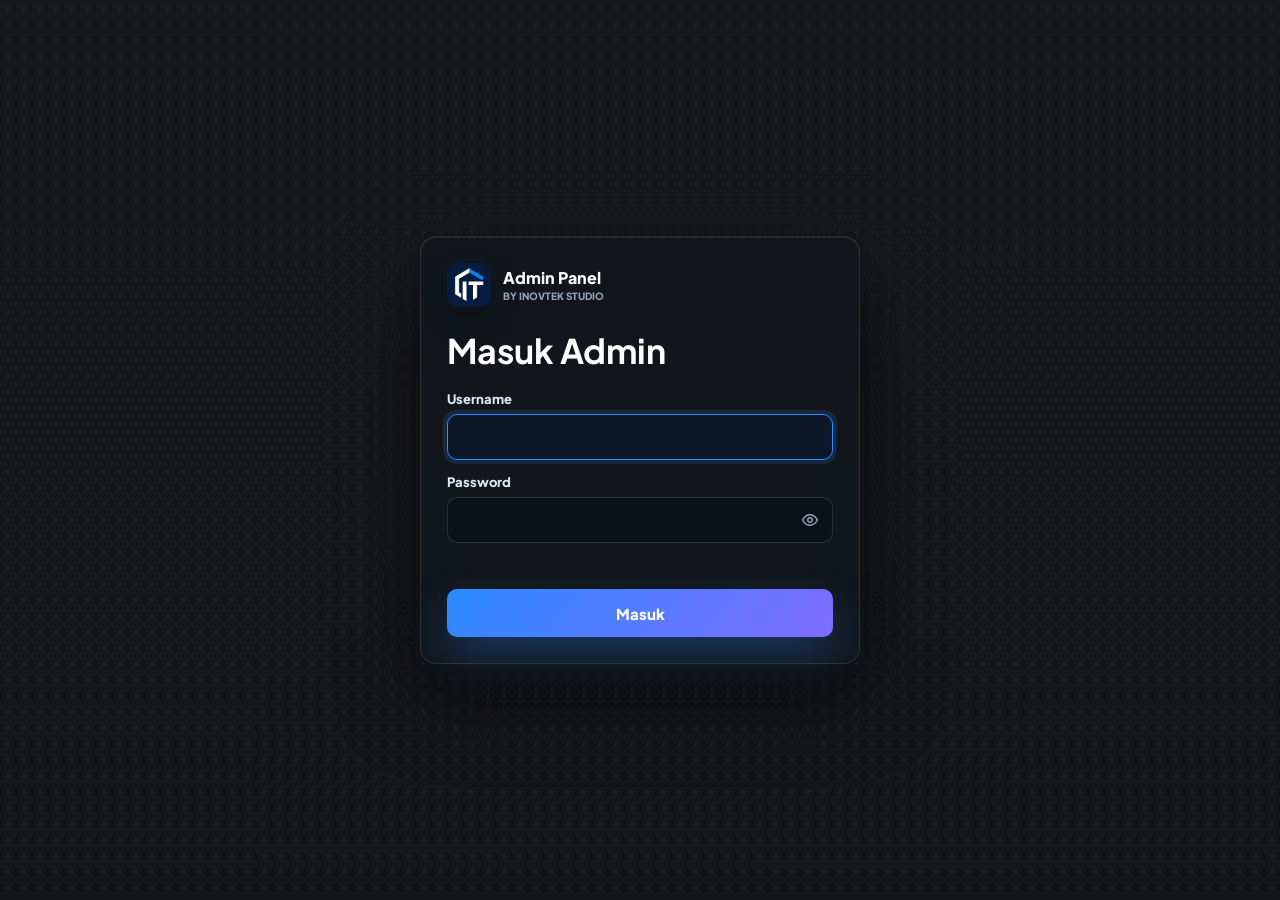
<file: adminpanel/index.html>
<!DOCTYPE html>
<html lang="id">
<head>
<meta charset="UTF-8">
<meta name="viewport" content="width=device-width, initial-scale=1.0">
<title>Admin Panel</title>
<meta name="robots" content="noindex,nofollow">
<link rel="preconnect" href="https://fonts.googleapis.com">
<link rel="preconnect" href="https://fonts.gstatic.com" crossorigin>
<link href="https://fonts.googleapis.com/css2?family=Plus+Jakarta+Sans:wght@400;500;600;700;800&display=swap" rel="stylesheet">
<link rel="stylesheet" href="../cms/admin.css?v=20260607-brand2">
</head>
<body class="auth-locked">
<main id="loginScreen" class="login-screen" aria-labelledby="loginTitle">
  <section class="login-card">
    <div class="login-brand">
      <span class="login-logo"><img src="../assets/inovtek-studio-logo.jpeg" alt="Inovtek Studio"></span>
      <span>Admin Panel<small>by Inovtek Studio</small></span>
    </div>
    <div class="login-copy">
      <h1 id="loginTitle">Masuk Admin</h1>
    </div>
    <form id="loginForm" class="login-form" autocomplete="off" data-lpignore="true" data-1p-ignore="true">
      <label>
        <span>Username</span>
        <input id="loginUser" name="cms_access_user" type="text" autocomplete="off" autocapitalize="none" spellcheck="false" value="" required>
      </label>
      <label>
        <span>Password</span>
        <div class="pass-field">
          <input id="loginPass" name="cms_access_key" type="password" autocomplete="new-password" value="" required>
          <button id="togglePass" type="button" aria-label="Lihat password"></button>
        </div>
      </label>
      <p id="loginError" class="login-error" aria-live="polite"></p>
      <button class="login-submit" type="submit"><span>Masuk</span></button>
    </form>
  </section>
</main>

<div id="adminShell" class="admin-shell" aria-hidden="true">
<header class="topbar">
  <div class="logo">
    <span class="dot">
      <img src="../assets/inovtek-studio-logo.jpeg" alt="Inovtek Studio">
    </span>
    <span class="hide-sm">Admin Panel<small>by Inovtek Studio</small></span>
  </div>
  <span id="saved" class="saved" aria-live="polite"></span>
  <div class="spacer"></div>
  <div class="seg hide-sm">
    <button class="active" data-dev="desktop">Desktop</button>
    <button data-dev="tablet">Tablet</button>
    <button data-dev="phone">HP</button>
  </div>
  <button id="btnAddSec" class="tbtn">Section</button>
  <button id="btnSettings" class="tbtn">Pengaturan</button>
  <button id="btnTheme" class="tbtn">Tema</button>
  <button id="btnImport" class="tbtn ghost hide-sm">Import</button>
  <input id="importFile" type="file" accept="application/json,.json" style="display:none">
  <button id="btnReset" class="tbtn ghost hide-sm">Reset</button>
  <button id="btnExport" class="tbtn ghost">Export</button>
  <button id="btnSite" class="tbtn ghost hide-sm">Situs</button>
  <button id="btnLogout" class="tbtn ghost">Keluar</button>
  <button id="btnPublish" class="tbtn primary">Publish</button>
</header>

<div class="hintbar">Edit teks langsung · ganti gambar · atur section dari toolbar.</div>

<div id="stage" class="stage">
  <div class="frame-wrap">
    <iframe id="previewFrame" src="../index.html?v=20260607-brand2" title="Editor"></iframe>
  </div>
</div>

<aside id="themeDrawer" class="drawer">
  <div class="dh"><h3>Tema</h3><button id="themeClose" class="tbtn ghost">Tutup</button></div>
  <div id="themeBody" class="dbody"></div>
</aside>

<aside id="setDrawer" class="drawer">
  <div class="dh"><h3>Pengaturan</h3><button id="setClose" class="tbtn ghost">Tutup</button></div>
  <div id="setBody" class="dbody"></div>
</aside>
<div id="backdrop" class="backdrop"></div>

<div id="imgModal" class="modal">
  <div class="modal-box">
    <div class="mh"><h3>Pilih / Upload Gambar</h3><button id="imgClose" class="tbtn ghost">Tutup</button></div>
    <div class="modal-body"><div id="imgGrid" class="imggrid"></div></div>
  </div>
</div>

<div id="iconModal" class="modal">
  <div class="modal-box" style="width:min(520px,96vw)">
    <div class="mh"><h3>Pilih Ikon</h3><button id="iconClose" class="tbtn ghost">Tutup</button></div>
    <div class="modal-body"><div id="iconGrid" class="icongrid"></div></div>
  </div>
</div>

<div id="addModal" class="modal">
  <div class="modal-box" style="width:min(640px,96vw)">
    <div class="mh"><h3>Tambah Section</h3><button id="addClose" class="tbtn ghost">Tutup</button></div>
    <div class="modal-body"><div id="addGrid" class="seclist"></div></div>
  </div>
</div>

<div id="toast" class="toast"></div>
</div>

<script src="../cms/cms.js?v=20260607-brand2"></script>
<script src="../site/icons.js?v=20260607-brand2"></script>
<script src="../site/content.js?v=20260607-brand2"></script>
<script src="../site/images.js?v=20260607-brand2"></script>
<script src="../site/sections.js?v=20260607-brand2"></script>
<script src="../site/config.js?v=20260607-brand2"></script>
<script src="../cms/admin.js?v=20260607-brand2"></script>
</body>
</html>
</file>
<file: cms/admin.css>
:root{
  --a-bg:#0c1622; --a-panel:#121f30; --a-panel2:#16263b; --a-line:#23344a;
  --a-text:#e6eef8; --a-mut:#8aa0b8; --a-blue:#2b8bff; --a-amber:#F6A623;
  --a-green:#25D366; --a-danger:#ff5c6c;
}
*{box-sizing:border-box;margin:0;padding:0}
body{font-family:"Plus Jakarta Sans",system-ui,sans-serif;background:var(--a-bg);color:var(--a-text);height:100vh;overflow:hidden;-webkit-font-smoothing:antialiased}
button{font-family:inherit;cursor:pointer}
input,textarea,select{font-family:inherit}
body.auth-locked .admin-shell{display:none}
body.auth-ready .login-screen{display:none}
.admin-shell{height:100vh;overflow:hidden}

/* login */
.login-screen{--auth-x:50%;--auth-y:50%;position:fixed;inset:0;z-index:500;display:grid;place-items:center;padding:24px;background:#191a1d;isolation:isolate;overflow:hidden}
.login-screen::before,.login-screen::after{content:"";position:absolute;inset:0;z-index:0;pointer-events:none}
.login-screen::before{background-image:radial-gradient(circle,rgba(255,255,255,.22) 0 1px,transparent 1.7px),linear-gradient(180deg,rgba(10,18,31,.22),rgba(0,0,0,.34));background-size:16px 16px,100% 100%;opacity:.5}
.login-screen::after{background-image:radial-gradient(circle,rgba(255,255,255,.92) 0 1px,rgba(135,119,255,.78) 1.05px 1.8px,transparent 2.45px);background-size:16px 16px;opacity:0;transition:opacity .32s ease;mask-image:radial-gradient(circle 190px at var(--auth-x) var(--auth-y),#000 0 34%,rgba(0,0,0,.86) 48%,rgba(0,0,0,.34) 68%,transparent 100%);-webkit-mask-image:radial-gradient(circle 190px at var(--auth-x) var(--auth-y),#000 0 34%,rgba(0,0,0,.86) 48%,rgba(0,0,0,.34) 68%,transparent 100%)}
.login-screen.login-lit::after{opacity:1}
.login-card{position:relative;z-index:1;width:min(440px,100%);padding:26px;background:rgba(18,22,29,.82);border:1px solid rgba(255,255,255,.11);border-radius:16px;box-shadow:0 28px 80px rgba(0,0,0,.54),inset 0 1px 0 rgba(255,255,255,.08);backdrop-filter:blur(18px)}
.login-brand{display:flex;align-items:center;gap:12px;font-weight:850;font-size:16px;color:#fff;margin-bottom:26px}
.login-brand small{display:block;margin-top:2px;color:#91a3b7;font-size:10px;font-weight:800;letter-spacing:0;text-transform:uppercase}
.login-logo{width:44px;height:44px;border-radius:12px;overflow:hidden;background:#071a2f;display:grid;place-items:center;box-shadow:inset 0 1px 0 rgba(255,255,255,.14),0 12px 28px rgba(0,0,0,.28)}
.login-logo img{width:100%;height:100%;object-fit:cover;display:block}
.login-copy{margin-bottom:22px}
.login-copy h1{font-size:34px;line-height:1.08;letter-spacing:0;color:#fff}
.login-form{display:flex;flex-direction:column;gap:14px}
.login-form label{display:block}
.login-form label>span{display:block;margin-bottom:7px;color:#dbe7f5;font-size:13px;font-weight:800}
.login-form input{width:100%;height:46px;border:1px solid rgba(255,255,255,.12);border-radius:10px;background:#0b111b;color:#f3f8ff;padding:0 13px;font-size:15px;outline:none;transition:border-color .16s,box-shadow .16s,background .16s}
.login-form input:focus{border-color:var(--a-blue);box-shadow:0 0 0 4px rgba(43,139,255,.16);background:#0c1727}
.login-form input::placeholder{color:#61758b}
.pass-field{display:flex;align-items:center;position:relative}
.pass-field input{padding-right:48px}
.pass-field button{position:absolute;right:5px;width:36px;height:36px;border:0;border-radius:8px;background:transparent;color:#8fa5bc;display:grid;place-items:center}
.pass-field button:hover{background:rgba(255,255,255,.06);color:#fff}
.pass-field svg{width:18px;height:18px}
.login-error{min-height:18px;color:#ff8a95;font-size:12.5px;font-weight:750}
.login-submit{height:48px;border:0;border-radius:10px;background:linear-gradient(135deg,#2b8bff,#806cff);color:#fff;font-size:15px;font-weight:850;box-shadow:0 18px 42px rgba(43,139,255,.28);transition:transform .16s,box-shadow .16s,filter .16s}
.login-submit:hover{transform:translateY(-1px);box-shadow:0 22px 52px rgba(43,139,255,.35);filter:saturate(1.08)}
.login-submit:active{transform:translateY(0)}
.login-card.bad-login{animation:loginShake .32s ease}
@keyframes loginShake{
  0%,100%{transform:translateX(0)}
  25%{transform:translateX(-8px)}
  50%{transform:translateX(7px)}
  75%{transform:translateX(-4px)}
}

/* topbar */
.topbar{height:60px;display:flex;align-items:center;gap:10px;padding:0 16px;background:var(--a-panel);border-bottom:1px solid var(--a-line);position:relative;z-index:30}
.logo{display:flex;align-items:center;gap:10px;font-weight:800;font-size:15.5px;white-space:nowrap;min-width:max-content}
.logo .dot{width:38px;height:38px;border-radius:12px;background:#071a2f;display:grid;place-items:center;overflow:hidden;box-shadow:inset 0 1px 0 rgba(255,255,255,.12),0 8px 18px rgba(0,0,0,.18)}
.logo .dot img{width:100%;height:100%;object-fit:cover;display:block}
.logo small{display:block;font-size:10px;color:var(--a-mut);letter-spacing:.08em;font-weight:700;margin-top:1px;text-transform:uppercase}
.saved{display:none;font-size:13px;color:var(--a-green);font-weight:800;white-space:nowrap;background:rgba(37,211,102,.12);border:1px solid rgba(37,211,102,.26);padding:6px 10px;border-radius:999px}
.saved.show{display:inline-flex;align-items:center}
.saved.dirty{color:var(--a-amber)}
.spacer{flex:1}
.tbtn{display:inline-flex;align-items:center;gap:7px;background:var(--a-panel2);color:var(--a-text);border:1px solid var(--a-line);padding:8px 12px;border-radius:10px;font-size:13px;font-weight:700;transition:.15s;white-space:nowrap;min-height:36px}
.tbtn:disabled{opacity:.62;cursor:wait}
.tbtn:hover{border-color:var(--a-blue);color:#fff}
.tbtn.primary{background:var(--a-blue);border-color:var(--a-blue);color:#fff}
.tbtn.primary:hover{background:#1b7af0}
.tbtn.ghost{background:transparent}
.seg{display:flex;background:var(--a-bg);border:1px solid var(--a-line);border-radius:10px;overflow:hidden;min-height:36px}
.seg button{padding:7px 12px;border:none;background:transparent;color:var(--a-mut);font-size:13px;font-weight:700}
.seg button.active{background:var(--a-blue);color:#fff}
.seg button{display:inline-flex;align-items:center;gap:6px}
.seg button svg{width:15px;height:15px}
.tbtn span{display:inline-block}

/* hint bar under toolbar */
.hintbar{height:28px;display:flex;align-items:center;justify-content:center;gap:8px;background:#142338;border-bottom:1px solid var(--a-line);font-size:12px;color:var(--a-mut)}
.hintbar b{color:#cfe0f5}

/* stage / preview */
.stage{--stage-x:50%;--stage-y:50%;height:calc(100vh - 88px);overflow:auto;display:flex;justify-content:center;padding:0;position:relative;isolation:isolate;background:#191a1d;box-shadow:inset 0 1px 0 rgba(255,255,255,.04)}
.stage::before,.stage::after{content:"";position:absolute;inset:0;z-index:0;pointer-events:none}
.stage::before{background-image:radial-gradient(circle,rgba(255,255,255,.22) 0 1px,transparent 1.7px),radial-gradient(circle at 50% 35%,transparent 0,rgba(0,0,0,.18) 62%,rgba(0,0,0,.42) 100%);background-size:16px 16px,100% 100%;background-position:0 0,0 0;opacity:.46}
.stage::after{background-image:radial-gradient(circle,rgba(255,255,255,.92) 0 1px,rgba(135,119,255,.78) 1.05px 1.8px,transparent 2.45px);background-size:16px 16px;background-position:0 0;opacity:0;transition:opacity .32s ease;mask-image:radial-gradient(circle 170px at var(--stage-x) var(--stage-y),#000 0 34%,rgba(0,0,0,.86) 48%,rgba(0,0,0,.34) 68%,transparent 100%);-webkit-mask-image:radial-gradient(circle 170px at var(--stage-x) var(--stage-y),#000 0 34%,rgba(0,0,0,.86) 48%,rgba(0,0,0,.34) 68%,transparent 100%)}
.stage.stage-lit::after{opacity:1}
.frame-wrap{width:100%;height:100%;transition:width .3s, margin .3s;position:relative;z-index:1}
.stage.tablet .frame-wrap{width:768px;max-width:calc(100% - 28px);margin:18px 0;height:calc(100% - 36px);border-radius:18px;overflow:hidden;box-shadow:0 24px 70px rgba(0,0,0,.5)}
.stage.phone .frame-wrap{width:390px;margin:18px 0;height:calc(100% - 36px);border-radius:18px;overflow:hidden;box-shadow:0 24px 70px rgba(0,0,0,.5)}
iframe{width:100%;height:100%;border:none;background:#fff;display:block}

@media(prefers-reduced-motion:reduce){
  .stage::after,.login-screen::after{display:none}
  .login-card.bad-login{animation:none}
}

/* generic panel (theme drawer) */
.drawer{position:fixed;top:60px;right:0;bottom:0;width:min(440px,94vw);background:var(--a-panel);border-left:1px solid var(--a-line);z-index:40;transform:translateX(105%);transition:transform .25s;overflow-y:auto;box-shadow:-12px 0 40px rgba(0,0,0,.35)}
.drawer.open{transform:none}
.drawer h3{font-size:16px;padding:16px 18px;border-bottom:1px solid var(--a-line);display:flex;align-items:center;justify-content:space-between}
.drawer .dh{position:sticky;top:0;z-index:2;display:flex;align-items:center;justify-content:space-between;gap:20px;padding:14px 16px;border-bottom:1px solid var(--a-line);background:rgba(18,31,48,.96);backdrop-filter:blur(10px)}
.drawer .dh h3{padding:0;border:none;min-width:0;flex:1 1 auto;max-width:calc(100% - 102px);font-size:17px;line-height:1.2;text-align:left;display:flex;align-items:center;justify-content:flex-start;gap:9px;white-space:nowrap;overflow:hidden;text-overflow:ellipsis}
.drawer .dh h3 svg{color:#d8e6f5;flex:none}
.drawer .dh .tbtn{flex:0 0 auto!important;width:auto!important;min-width:82px;max-width:max-content;min-height:34px;padding:7px 10px;border-radius:10px;justify-content:center}
.drawer .dbody{padding:14px}
.settings-group{background:rgba(12,22,34,.58);border:1px solid var(--a-line);border-radius:16px;margin-bottom:14px;overflow:hidden}
.settings-group-head{padding:14px 15px 12px;border-bottom:1px solid rgba(255,255,255,.07);background:rgba(255,255,255,.025)}
.settings-group-head h4{font-size:14px;color:#fff;font-weight:800;margin-bottom:4px}
.settings-group-head p{font-size:12.5px;color:var(--a-mut);line-height:1.45}
.settings-fields{padding:14px 15px 2px}
.field{margin-bottom:14px}
.field>label{display:block;font-size:13px;font-weight:750;color:#d8e6f5;margin-bottom:6px;text-transform:none;letter-spacing:0}
.field .help{font-size:12px;color:var(--a-mut);line-height:1.42;margin:-2px 0 8px}
.field select,.field input[type=text],.field input:not([type]),.field input[type=url],.field input[type=email],.field textarea{width:100%;background:#0b1522;border:1px solid var(--a-line);border-radius:10px;padding:10px 11px;color:var(--a-text);font-size:14px;line-height:1.45;transition:border-color .15s, box-shadow .15s, background .15s}
.field select:focus,.field input:focus,.field textarea:focus{outline:none;border-color:var(--a-blue);box-shadow:0 0 0 3px rgba(43,139,255,.16);background:#0c1828}
.field input::placeholder,.field textarea::placeholder{color:#607991}
.setting-color{display:flex;align-items:center;gap:10px}
.setting-color input[type=color]{width:46px;height:42px;flex:none;border:1px solid var(--a-line);border-radius:10px;background:#0b1522;padding:3px;cursor:pointer}
.setting-color input[type=text]{flex:1}
.colorrow{display:flex;align-items:center;gap:10px}
.colorrow input[type=color]{width:42px;height:36px;border:1px solid var(--a-line);border-radius:8px;background:var(--a-bg);padding:2px;cursor:pointer}
.colorrow input[type=text]{flex:1}

/* modal */
.modal{position:fixed;inset:0;background:rgba(4,10,18,.82);display:none;align-items:center;justify-content:center;z-index:60;padding:24px;backdrop-filter:blur(4px)}
.modal.open{display:flex}
.modal-box{background:var(--a-panel);border:1px solid var(--a-line);border-radius:16px;width:min(900px,96vw);max-height:88vh;display:flex;flex-direction:column;overflow:hidden}
.modal-box .mh{display:flex;align-items:center;gap:12px;padding:15px 18px;border-bottom:1px solid var(--a-line)}
.modal-box .mh h3{font-size:16px;flex:1}
.modal-body{padding:16px;overflow-y:auto}
.imggrid{display:grid;grid-template-columns:repeat(auto-fill,minmax(118px,1fr));gap:10px}
.imggrid img{width:100%;aspect-ratio:4/3;object-fit:cover;border-radius:9px;border:2px solid transparent;cursor:pointer;transition:.15s}
.imggrid img:hover{border-color:var(--a-blue);transform:scale(1.03)}
.imggrid .upload{aspect-ratio:4/3;border:2px dashed var(--a-line);border-radius:9px;display:flex;flex-direction:column;align-items:center;justify-content:center;gap:6px;color:var(--a-mut);font-size:13px;font-weight:600}
.imggrid .upload:hover{border-color:var(--a-blue);color:var(--a-blue)}
.icongrid{display:grid;grid-template-columns:repeat(8,1fr);gap:8px}
.icongrid button{aspect-ratio:1;border:1px solid var(--a-line);background:var(--a-bg);border-radius:9px;display:grid;place-items:center;color:var(--a-mut)}
.icongrid button:hover{border-color:var(--a-blue);color:var(--a-blue);background:rgba(43,139,255,.1)}
.icongrid svg{width:22px;height:22px}
.seclist{display:grid;grid-template-columns:repeat(3,1fr);gap:10px}
.seclist button{display:flex;flex-direction:column;align-items:flex-start;gap:4px;padding:14px;border:1px solid var(--a-line);background:var(--a-bg);border-radius:11px;color:var(--a-text);text-align:left}
.seclist button:hover{border-color:var(--a-blue);background:rgba(43,139,255,.08)}
.seclist .em{display:inline-flex}
.seclist .em svg{width:26px;height:26px;color:var(--a-blue)}
.seclist .nm{font-weight:700;font-size:14px}
.seclist small{color:var(--a-mut);font-size:11.5px}

.toast{position:fixed;bottom:22px;left:50%;transform:translateX(-50%) translateY(20px);background:#0f2238;border:1px solid var(--a-blue);color:#fff;padding:11px 18px;border-radius:11px;font-weight:600;font-size:14px;opacity:0;transition:.3s;z-index:200;box-shadow:0 14px 40px rgba(0,0,0,.4)}
.toast.show{opacity:1;transform:translateX(-50%) translateY(0)}
.backdrop{position:fixed;inset:60px 0 0 0;z-index:35;display:none}
.backdrop.show{display:block}

/* settings drawer image field */
.imgfield .thumb{width:100%;height:128px;border-radius:12px;object-fit:cover;border:1px solid var(--a-line);background:var(--a-bg);margin-bottom:10px}
.imgfield .empty-thumb{display:flex;flex-direction:column;align-items:center;justify-content:center;gap:7px;color:var(--a-mut);font-size:12.5px;font-weight:700;background:#0b1522}
.imgfield .empty-thumb svg{color:var(--a-blue)}
.imgfield .imgacts{display:flex;gap:8px}
.imgfield .imgacts button{flex:1}
.dbody textarea{min-height:88px;resize:vertical}
.nav-editor{display:flex;flex-direction:column;gap:10px}
.nav-row{display:grid;grid-template-columns:minmax(0,.85fr) minmax(160px,1.15fr) auto;gap:8px;align-items:end;padding:10px;border:1px solid rgba(255,255,255,.08);border-radius:12px;background:#0b1522}
.nav-row .field{margin:0}
.nav-row .nav-delete{width:40px;height:42px;padding:0;display:grid;place-items:center}
.nav-row .nav-delete span{display:none}
.nav-actions{display:grid;grid-template-columns:1fr 1fr;gap:8px;margin-top:2px}
.nav-actions .tbtn{justify-content:center}
.nav-empty{padding:14px;border:1px dashed var(--a-line);border-radius:12px;color:var(--a-mut);font-size:13px;line-height:1.45;text-align:center;background:#0b1522}

@media(max-width:1100px){
  .topbar>.hide-sm:not(.seg){display:none}
  .topbar>.seg.hide-sm{display:flex}
}
@media(max-width:860px){
  .topbar{gap:8px;padding:0 10px}
  .logo{font-size:14px}
  .tbtn{padding:8px 10px}
}
@media(max-width:720px){
  .login-screen{padding:16px}
  .login-card{padding:20px;border-radius:14px}
  .login-brand{margin-bottom:22px}
  .login-copy h1{font-size:30px}
  .hide-sm:not(.seg){display:none}
  .seg.hide-sm{display:flex}
  .spacer{display:none}
  .logo{min-width:auto}
  .logo .dot{width:34px;height:34px;border-radius:11px}
  .seg{flex:none;min-height:36px}
  .seg button{width:34px;padding:0;justify-content:center}
  .seg button span{display:none}
  .topbar .tbtn{width:36px;min-width:36px;height:36px;min-height:36px;padding:0;gap:0;justify-content:center}
  .topbar .tbtn span{display:none}
  #btnExport{display:none}
  .topbar{gap:7px;padding:0 8px;overflow-x:auto}      /* let the action buttons scroll instead of wrapping */
  .topbar .tbtn{flex:none}
  .hintbar{font-size:11px;padding:0 10px;text-align:center;line-height:1.25;height:auto;min-height:30px}
  .stage{height:calc(100vh - 60px - 44px)}
  .drawer{width:100vw}
  .drawer .dh{gap:14px;padding:14px}
  .drawer .dh h3{max-width:calc(100% - 96px)}
  .nav-row{grid-template-columns:1fr;gap:10px}
  .nav-row .nav-delete{width:100%;display:inline-flex}
  .nav-row .nav-delete span{display:inline-block}
  .nav-actions{grid-template-columns:1fr}
}
</file>
